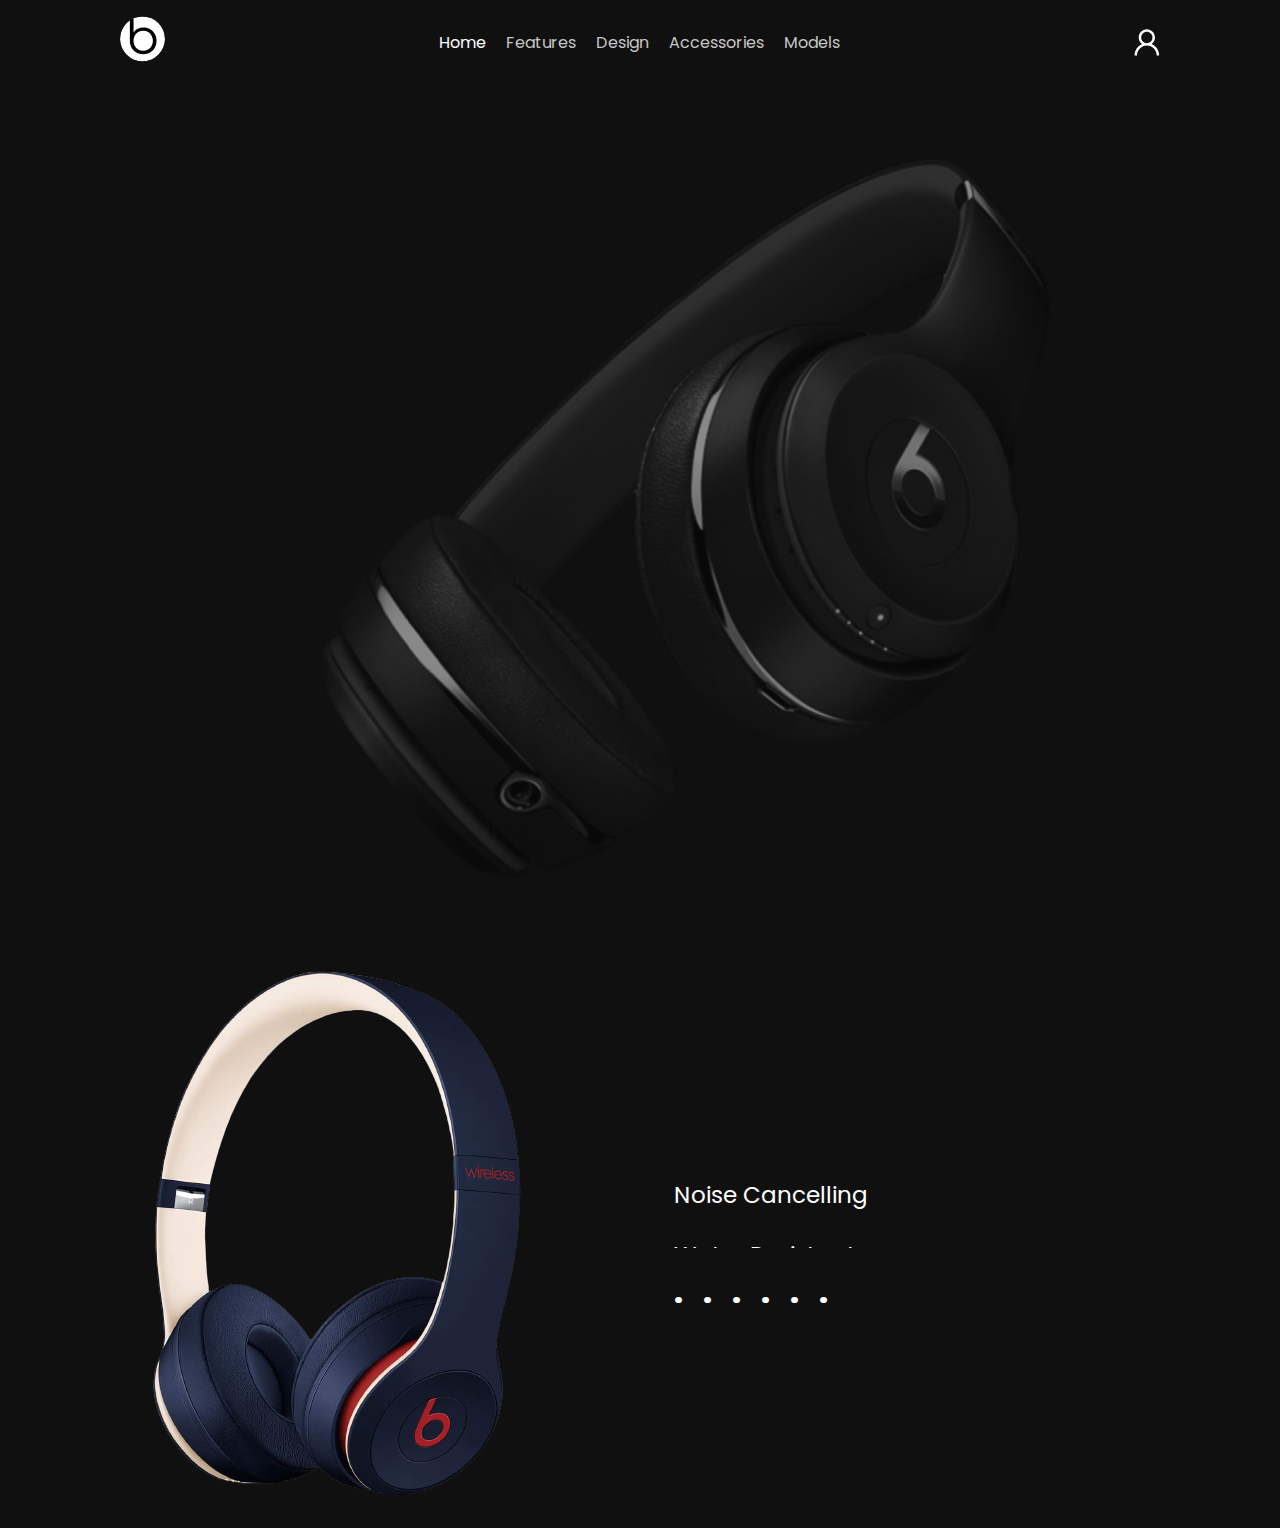
<file: index.html>
<!DOCTYPE html>
<html lang="en">
<head>
    <meta charset="UTF-8">
    <meta http-equiv="X-UA-Compatible" content="IE=edge">
    <meta name="viewport" content="width=device-width, initial-scale=1">
    <title>Music</title>
    <link rel="shortcut icon" href="./assets/Images/logo.svg" type="image/svg">
    <link rel="preconnect" href="https://fonts.googleapis.com">
    <link rel="preconnect" href="https://fonts.gstatic.com" crossorigin>
    <link href="https://fonts.googleapis.com/css2?family=Lato:ital,wght@0,100;0,300;0,400;0,700;0,900;1,100&display=swap" rel="stylesheet">
    <link href="https://fonts.googleapis.com/css2?family=Poppins:wght@100;200;300;400;500;600;700;800;900&display=swap" rel="stylesheet">
    <link href="https://fonts.googleapis.com/css2?family=Roboto:wght@100;300;400;500;700;900&display=swap" rel="stylesheet">
    <link href="https://fonts.googleapis.com/css2?family=Montserrat:wght@100;200;300;400;500;600;700;800;900&display=swap" rel="stylesheet">
    <link rel="stylesheet" href="./style.css">
</head>
<body>
    <section class="overlay">
        <nav class="overlay-nav">
            <div class="overlay-nav-header">
                <li><a href="#"><img src="./assets/Images/logo.svg" alt="logo" class="logo"></a></li>
                <li><a href="#"><img src="./assets/Images/close-icon.svg" alt="close icon" onclick="closeNav();"></a></li>
            </div>
            
            <ul>
                <li><a href="#" class="links active">Home</a></li>
                <li><a href="#" class="links">Features</a></li>
                <li><a href="#" class="links">Design</a></li>
                <li><a href="#" class="links">Accessories</a></li>
                <li><a href="#" class="links">Models</a></li>
            </ul>

        </nav>
    </section>
    <div class="container">
        <section class="header">
            <nav class="navbar">

                <li><a href="#"><img src="./assets/Images/logo.svg" class="logo"></a></li>
     
                <ul>
                    <li><a href="#" class="links active">Home</a></li>
                    <li><a href="#" class="links">Features</a></li>
                    <li><a href="#" class="links">Design</a></li>
                    <li><a href="#" class="links">Accessories</a></li>
                    <li><a href="#" class="links">Models</a></li>
                </ul>
                <img src="./assets/Images/ham.svg" alt="Toggle Icon" class="hamburger" onclick="openNav();">

                <img src="./assets/Images/User-Icon.svg" alt="A Use Icon" class="user-icon">
            </nav>
     
            <div class="circle"></div>
            
            <!-- <img src="./assets/Images/Beats-Solo3-sale-2@4x.png" alt="A Headphone Image" class="hero-img"> -->
            <div class="hero">
                <h1 class="title">Music</h1>
            </div>
     
            <!-- <div class="scroll-down"> -->
                <!-- <img src="./assets/Images/Down-Arrow.svg" alt="Scroll Down Arrow"> -->
            <!-- </div> -->
        </section>
        <section class="Features">
            <img src="./assets/Images/619d02RgZ4L._AC_SL1500_-removebg-preview.png" alt="Ear Phone Image" class="features-image">
      
            <div class="right">
                <ul>
                    <li id="para-1">Noise Cancelling</li>
                    <li id="para-2">Water Resistant</li>
                    <li id="para-3">Voice Assistants</li>
                    <li id="para-4">Microphones Controls</li>
                    <li id="para-5">Volume Limiting</li>
                    <li id="para-6">Sound Amplification</li>
                </ul>
                <div class="flex">
                    <a href="#para-1" class="slide-nav slide-nav-1" id="slideNav" onclick="dot1()">.</a>
                    <a href="#para-2" class="slide-nav slide-nav-2" id="slideNav" onclick="dot2()">.</a>
                    <a href="#para-3" class="slide-nav slide-nav-3" id="slideNav" onclick="dot3()">.</a>
                    <a href="#para-4" class="slide-nav slide-nav-4" id="slideNav" onclick="dot4()">.</a>
                    <a href="#para-5" class="slide-nav slide-nav-5" id="slideNav" onclick="dot5()">.</a>
                    <a href="#para-6" class="slide-nav slide-nav-6" id="slideNav" onclick="dot6()">.</a>
                </div>
            </div>
            
    
            </section>
            <!-- <section class="Design"></section>
        <section class="Accesories"></section> -->
        <section class="Models"></section>
    </div>
    <script src="https://cdnjs.cloudflare.com/ajax/libs/gsap/3.7.1/gsap.min.js"></script>
    <script src="./index.js"></script>
</body>
</html>
</file>
<file: style.css>
@import url("./colors.css");
@import url("./fonts.css");
*,
*::after,
*::before {
  -webkit-box-sizing: border-box;
          box-sizing: border-box;
}

* {
  margin: 0;
  padding: 0;
}

:root {
  --container-padding: 10px 100px;
}

body {
  background: var(--bg-dark-600);
  overflow-x: hidden;
}

.overlay {
  position: fixed;
  background: black;
  z-index: 5;
  height: 100vh;
  width: 100vw;
  -webkit-transition: 0.3s linear;
  transition: 0.3s linear;
  -webkit-transform-origin: right;
          transform-origin: right;
  -webkit-transform: translateX(100%);
          transform: translateX(100%);
}

.overlay nav.overlay-nav {
  display: -webkit-box;
  display: -ms-flexbox;
  display: flex;
  -webkit-box-orient: vertical;
  -webkit-box-direction: normal;
      -ms-flex-direction: column;
          flex-direction: column;
  -webkit-box-align: center;
      -ms-flex-align: center;
          align-items: center;
}

.overlay nav.overlay-nav .overlay-nav-header {
  display: -webkit-box;
  display: -ms-flexbox;
  display: flex;
  list-style: none;
  -webkit-box-align: center;
      -ms-flex-align: center;
          align-items: center;
  -webkit-box-pack: justify;
      -ms-flex-pack: justify;
          justify-content: space-between;
  margin: 6px auto 0px;
  padding-left: 20px;
  padding-right: 20px;
  width: 100%;
}

.overlay nav.overlay-nav ul {
  height: 80vh;
  width: 100%;
  display: -ms-grid;
  display: grid;
  -webkit-box-align: center;
      -ms-flex-align: center;
          align-items: center;
  -webkit-box-pack: center;
      -ms-flex-pack: center;
          justify-content: center;
}

.overlay nav.overlay-nav a {
  color: var(--white-400);
  font-family: var(--Poppins);
  text-decoration: none;
}

.overlay nav.overlay-nav a.links {
  color: var(--white-500);
  font-size: 21px;
}

.overlay-open {
  -webkit-transform: translateX(0);
          transform: translateX(0);
}

.container {
  width: 100%;
  height: -webkit-max-content;
  height: -moz-max-content;
  height: max-content;
  padding-top: 10px;
  overflow-x: hidden;
}

.header {
  position: relative;
}

nav.navbar {
  display: -webkit-box;
  display: -ms-flexbox;
  display: flex;
  list-style: none;
  -webkit-box-align: center;
      -ms-flex-align: center;
          align-items: center;
  -webkit-box-pack: justify;
      -ms-flex-pack: justify;
          justify-content: space-between;
  margin: 6px auto 0px;
  padding-left: 20px;
  padding-right: 20px;
  width: 100%;
}

nav.navbar ul {
  display: none;
}

nav.navbar .user-icon {
  display: none;
}

nav.navbar .hamburger {
  opacity: 1;
  display: -webkit-box;
  display: -ms-flexbox;
  display: flex;
  pointer-events: all;
  visibility: visible;
  justify-self: flex-end;
}

.circle {
  position: absolute;
  top: 10%;
  bottom: 50%;
  left: 25%;
  background: var(--bg-dark-500);
  width: 600px;
  height: 600px;
  border-radius: 50%;
}

.hero {
  display: -ms-grid;
  display: grid;
  height: 100vh;
  width: 100%;
  -webkit-box-align: center;
      -ms-flex-align: center;
          align-items: center;
  -webkit-box-pack: center;
      -ms-flex-pack: center;
          justify-content: center;
  background: url("./assets/Images/Hero-Advanced-Image.png");
  background-repeat: no-repeat;
  background-position: 60% 30%;
  background-size: 200%;
  z-index: 4;
  margin: 0;
  position: relative;
}

.hero .title {
  color: var(--white-500);
  font-family: var(--Poppins);
  font-size: 90px;
  letter-spacing: 0.01em;
  z-index: 2;
  position: relative;
  font-weight: 700;
}

.Features img {
  max-width: 100%;
}

.Features ul {
  margin-top: 10%;
  margin-left: auto;
  margin-right: auto;
  height: 8vh;
  width: -webkit-max-content;
  width: -moz-max-content;
  width: max-content;
  overflow-y: scroll;
  overflow-x: hidden;
  list-style: none;
  scroll-behavior: smooth;
}

.Features ul::-webkit-scrollbar {
  display: none;
}

.Features li {
  color: var(--white-500);
  font-family: var(--Poppins);
  font-size: 23px;
  margin-bottom: 20px;
  margin-left: 20px;
  width: -webkit-max-content;
  width: -moz-max-content;
  width: max-content;
  line-height: 173%;
}

.Features .right {
  display: -ms-grid;
  display: grid;
  -webkit-box-align: center;
      -ms-flex-align: center;
          align-items: center;
  margin-left: 40px;
}

.Features .right .flex:nth-of-type(1) {
  display: -webkit-box;
  display: -ms-flexbox;
  display: flex;
  -webkit-box-align: center;
      -ms-flex-align: center;
          align-items: center;
  height: 10vh;
}

.Features .right .flex:nth-of-type(1) a {
  cursor: pointer;
  text-decoration: none;
  font-family: var(--Poppins);
  font-weight: 800;
  font-size: 30px;
  color: var(--white-500);
  margin-left: 20px;
  -webkit-transition: font-size 0.5s;
  transition: font-size 0.5s;
}

@media (min-width: 768px) {
  .hero {
    background-size: 120%;
    background-position: center;
  }
  .Features {
    display: -webkit-box;
    display: -ms-flexbox;
    display: flex;
    -webkit-box-align: center;
        -ms-flex-align: center;
            align-items: center;
  }
  .Features img {
    max-width: 100%;
  }
  .Features .right {
    display: -ms-grid;
    display: grid;
    -webkit-box-align: center;
        -ms-flex-align: center;
            align-items: center;
    margin-left: 40px;
  }
  .Features .right .flex:nth-of-type(1) {
    display: -webkit-box;
    display: -ms-flexbox;
    display: flex;
    -webkit-box-align: center;
        -ms-flex-align: center;
            align-items: center;
    height: 10vh;
  }
  .Features .right .flex:nth-of-type(1) a {
    cursor: pointer;
    text-decoration: none;
    font-family: var(--Poppins);
    font-weight: 800;
    font-size: 30px;
    color: var(--white-500);
    margin-left: 20px;
    -webkit-transition: font-size 0.5s;
    transition: font-size 0.5s;
  }
  .Features ul {
    height: 8vh;
    width: -webkit-max-content;
    width: -moz-max-content;
    width: max-content;
    overflow-y: scroll;
    overflow-x: hidden;
    list-style: none;
    scroll-behavior: smooth;
  }
  .Features ul::-webkit-scrollbar {
    display: none;
  }
  .Features li {
    color: var(--white-500);
    font-family: var(--Poppins);
    font-size: 23px;
    margin-bottom: 20px;
    margin-left: 20px;
    width: -webkit-max-content;
    width: -moz-max-content;
    width: max-content;
    line-height: 173%;
  }
}

@media (min-width: 1024px) {
  .container {
    padding: var(--container-padding);
  }
  .hero {
    background-size: 110%;
    background-position: center;
  }
  nav.navbar {
    display: -webkit-box;
    display: -ms-flexbox;
    display: flex;
    width: 100%;
    list-style: none;
    -webkit-box-align: center;
        -ms-flex-align: center;
            align-items: center;
    -webkit-box-pack: justify;
        -ms-flex-pack: justify;
            justify-content: space-between;
    margin: 6px auto 0px;
  }
  nav.navbar .hamburger {
    display: none;
  }
  nav.navbar .user-icon {
    display: -webkit-box;
    display: -ms-flexbox;
    display: flex;
  }
  nav.navbar ul {
    display: -webkit-box;
    display: -ms-flexbox;
    display: flex;
    -webkit-box-pack: space-evenly;
        -ms-flex-pack: space-evenly;
            justify-content: space-evenly;
    list-style: none;
  }
  nav.navbar ul li {
    margin-right: 20px;
  }
  nav.navbar li {
    height: 100%;
  }
  nav.navbar a {
    color: var(--white-400);
    font-family: var(--Poppins);
    text-decoration: none;
    -webkit-transition: color 0.4s linear;
    transition: color 0.4s linear;
  }
  nav.navbar a:hover {
    color: var(--white-500);
  }
  nav.navbar a.active {
    color: var(--white-500);
  }
  .overlay {
    display: none;
  }
  .Features .right {
    margin-left: 100px;
  }
}

@media (min-width: 1440px) {
  .hero {
    background-position: center;
    background-size: 80%;
  }
  .Features .right {
    margin-left: 200px;
  }
}

@media (min-width: 2560px) {
  nav.navbar a.links {
    font-size: 28px;
    margin-right: 30px;
  }
  nav.navbar .logo {
    width: 70px;
  }
  nav.navbar .user-icon {
    width: 50px;
  }
  .hero .title {
    font-size: 200px;
  }
}
/*# sourceMappingURL=style.css.map */
</file>
